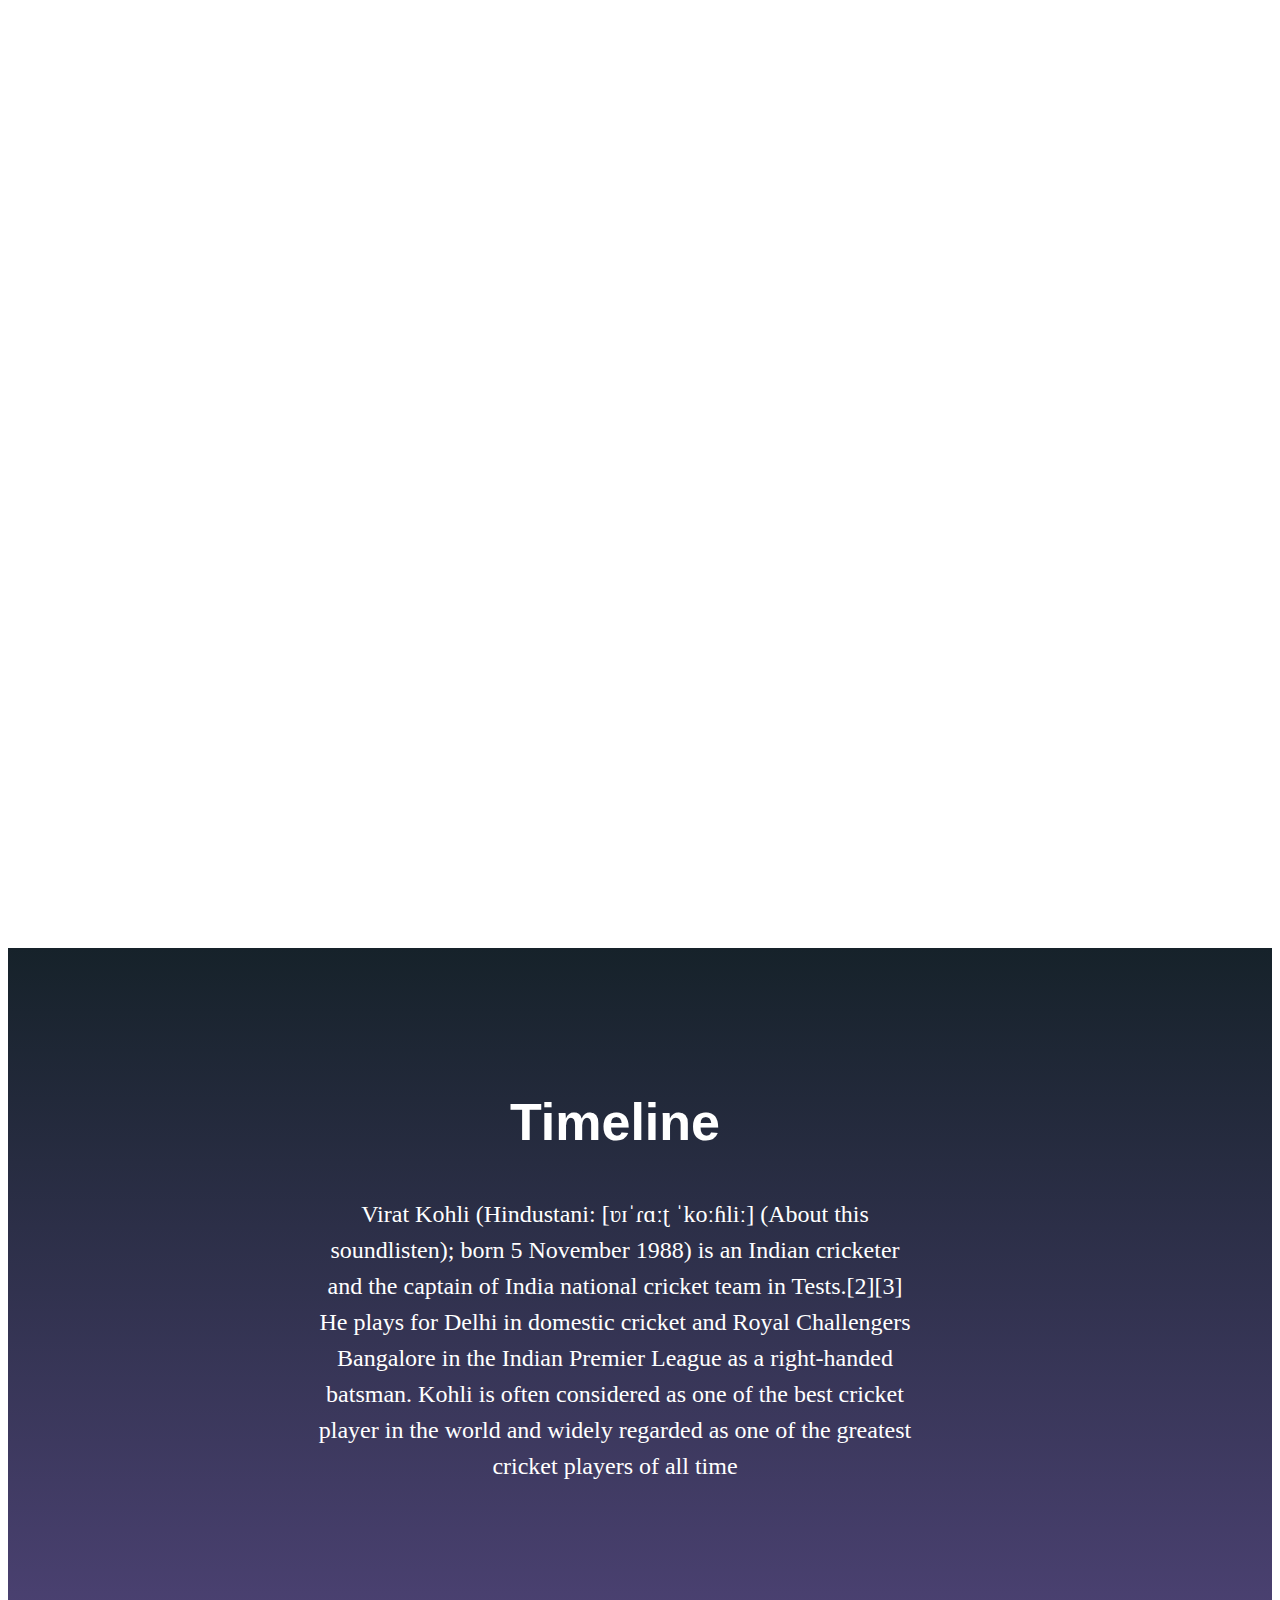
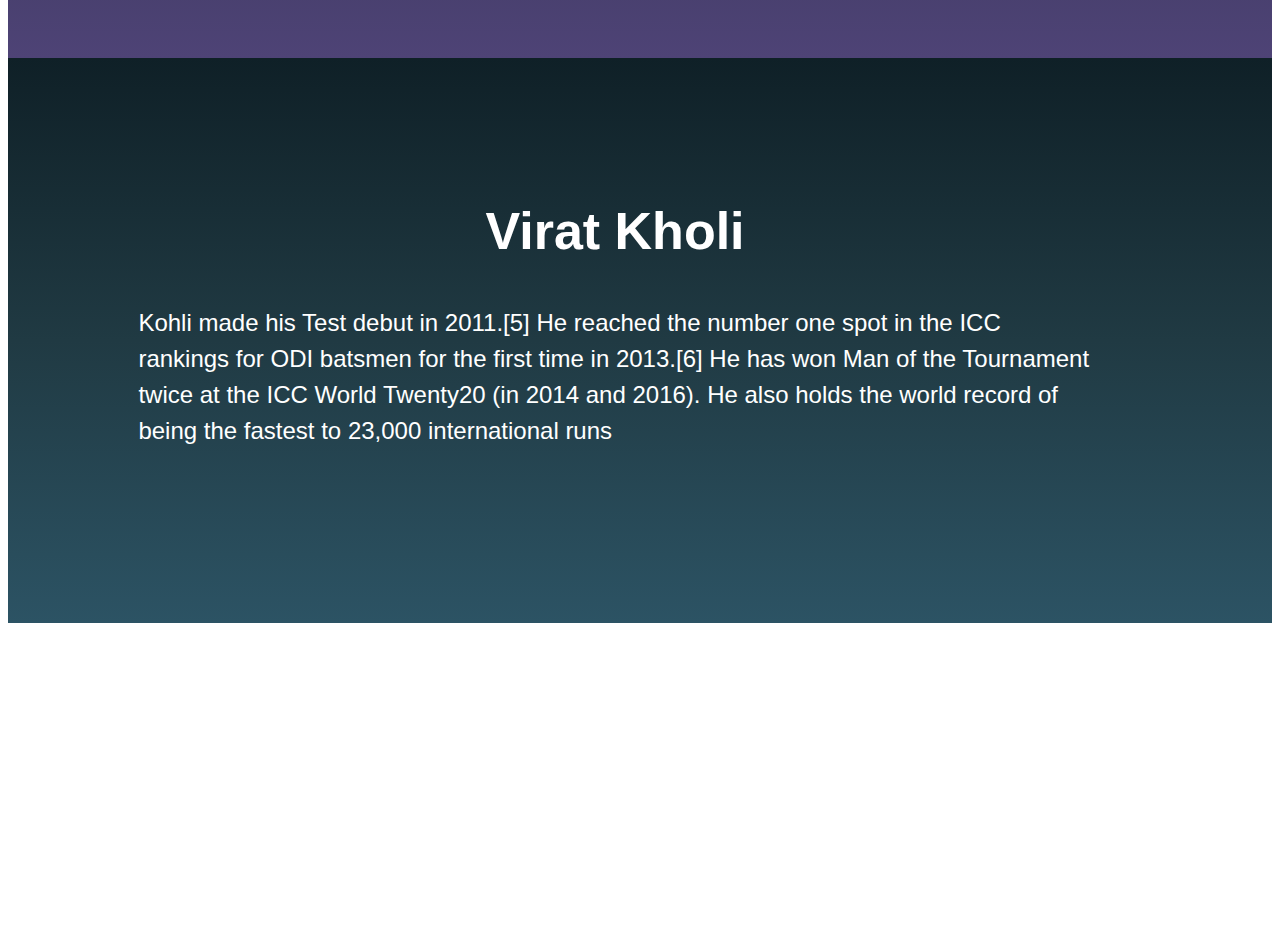
<file: Virat kholi/index.html>
<!DOCTYPE html>
<html lang="en">

<head>
	<meta charset="UTF-8">
	<title>Virat kholi</title>
	<!-- link stylesheet file -->
	<link rel="stylesheet" href="./stylesheets/indexStyle.css">
</head>

<body>
	<!-- Banner section of web-page -->
	<div class="header">
		<!-- Navigation Bar with menu items -->
		<div id="navbar">
			<div class="container">
				<ul>
					<li><a href="index.html">Biography</a></li>
					<li><a href="timeline.html">Career of virat kohli</a></li>
					<li><a href="Form.html">Net worth</a></li>
				</ul>
			</div>
		</div>
		<!--Text to define heading of the web page-->
		<div class="content">
			<h1>My favourite player is Virat Kholi</h1>
		</div>
	</div>

	<!-- First section of document content -->
	<div class="flex1">
		<div>
			<h1>Timeline</h1>
			<p>Virat Kohli (Hindustani: [ʋɪˈɾɑːʈ ˈkoːɦliː] (About this soundlisten); born 5 November 1988) is an Indian cricketer and the captain of India national cricket team in Tests.[2][3] He plays for Delhi in domestic cricket and Royal Challengers Bangalore in the Indian Premier League as a right-handed batsman. Kohli is often considered as one of the best cricket player in the world and widely regarded as one of the greatest cricket players of all time
				
			</p>
		</div>
	</div>

	<!-- Second section of document content -->
	<div class="flex2">
		<div>
			<h1>Virat Kholi</h1>
			<p>Kohli made his Test debut in 2011.[5] He reached the number one spot in the ICC rankings for ODI batsmen for the first time in 2013.[6] He has won Man of the Tournament twice at the ICC World Twenty20 (in 2014 and 2016). He also holds the world record of being the fastest to 23,000 international runs </p>
		</div>
	</div>

	<!-- Third section of document content -->
	<div class="flex">
		<!-- sub-section with paragraphs arranged in single column -->
		<div>
			<h1>Net worth</h1>
			<p>The batting spearhead yearly income is around $17.5 million which is approximately Rs 130 crore. His total net worth is around Rs 980 crore.</p>
		</div>
		<!-- sub-section with paragraphs arranged in right column, in multiple rows -->
		<!-- div with style of two classes -->
		<div class="flex flex--vertical">
			<div>
				<h1>Personal information</h1>
				<p>National side	India (2008–present)
					Test debut (cap 269)	20 June 2011 v West Indies
					Last Test	3 December 2021 v New Zealand
					ODI debut (cap 175)	18 August 2008 v Sri Lanka</p>
			</div>
			<div>
				<h1>Is Virat Kohli 12th pass?</h1>
				<p>Their fans are curious d her post-graduation. Virat completed his school education in Vishal Bharati Public School and in 1998 he joined West Delhi Cricket Academy and concentrated only on cricket
				</p>
			</div>
		</div>
	</div>
</body>
</html>
</file>
<file: Virat kholi/stylesheets/indexStyle.css>
/* styling for background image and overall content of the document */
body {
  background-image: url("https://thebridge.in/h-upload/2021/04/14/2753-virat-kohli.webp");
  font: normal 16px/1.5 "Helvetica Neue", sans-serif;
  
}

/* styling for navigation bar, menu items */
ul {
 
  display: flex;
  align-content: center;
  justify-content: center;
}
/* navigation bar content - individual items - li */
ul li {
  list-style: none;
}
/* navigation bar content - link text styling inside li - a */
ul li a {
  text-transform: uppercase;
  font-weight: bold;
  color: #fff;
  font-size: 0.875em;
  text-decoration: none;
  padding: 1em;
  white-space: nowrap;
  letter-spacing: 1px;
}
/* navigation bar content - link text styling inside
li - a with hover selector */
ul li a:hover {
  border-bottom: 3px solid #fff;
}

/* styling for banner image and text */
.header {
  padding: 20px;
  height: 100vh;
  background: url("https://thebridge.in/h-upload/2021/04/14/2753-virat-kohli.webp") no-repeat  center;
  background-size: cover;
  position: relative;
}
.header h1 {
  margin: 0;
  font-weight: 900;
  font-size: 3rem;
  text-align: center;
  color: #fff;
  margin-bottom: 20px;
}
.header .content {
  position: relative;
  top: 50%;
  text-align: center;
}

/* styling for content arranged using flex-box */

/* first block of text (container, H1, P) */
.flex1 {
  display: flex;
  color: white;
  padding: 100px 150px 150px 100px;
  position: center;
   background: linear-gradient(to bottom, #16222a, #4e4376);
}

.flex1 h1 {
  font-size: 325%;
  text-align: center;
}
.flex1 p {
  font-weight: 400%;
  font-family: serif;
  font-size: 150%;
  text-align: center;
  padding-left: 20%;
  padding-right: 20%;
}

/* second block of text (container, H1, P) */
.flex2 {

  display: flex;
  color: white;
  padding: 100px 150px 150px 100px;
  position: center;
  background: linear-gradient(to bottom, #0f2027, #203a43, #2c5364);
}

.flex2 h1 {
  font-size: 325%;
  text-align: center;
}
.flex2 p {
  font-weight: 400%;
  font-family: sans-serif;
  font-size: 150%;
  padding-left: 3%;
  padding-right: 3%;
}

/* third block of text 
(container to arrange child items vertically - flex-direction: row)

*/
.flex {
  display: flex;
  color: white;
  padding-left: 3%;
  padding-right: 3%;
  position: center;
}

.flex--vertical {
  flex-direction: row;
  flex-wrap: wrap;
  padding-left: 3%;
  padding-right: 3%;
}
</file>
